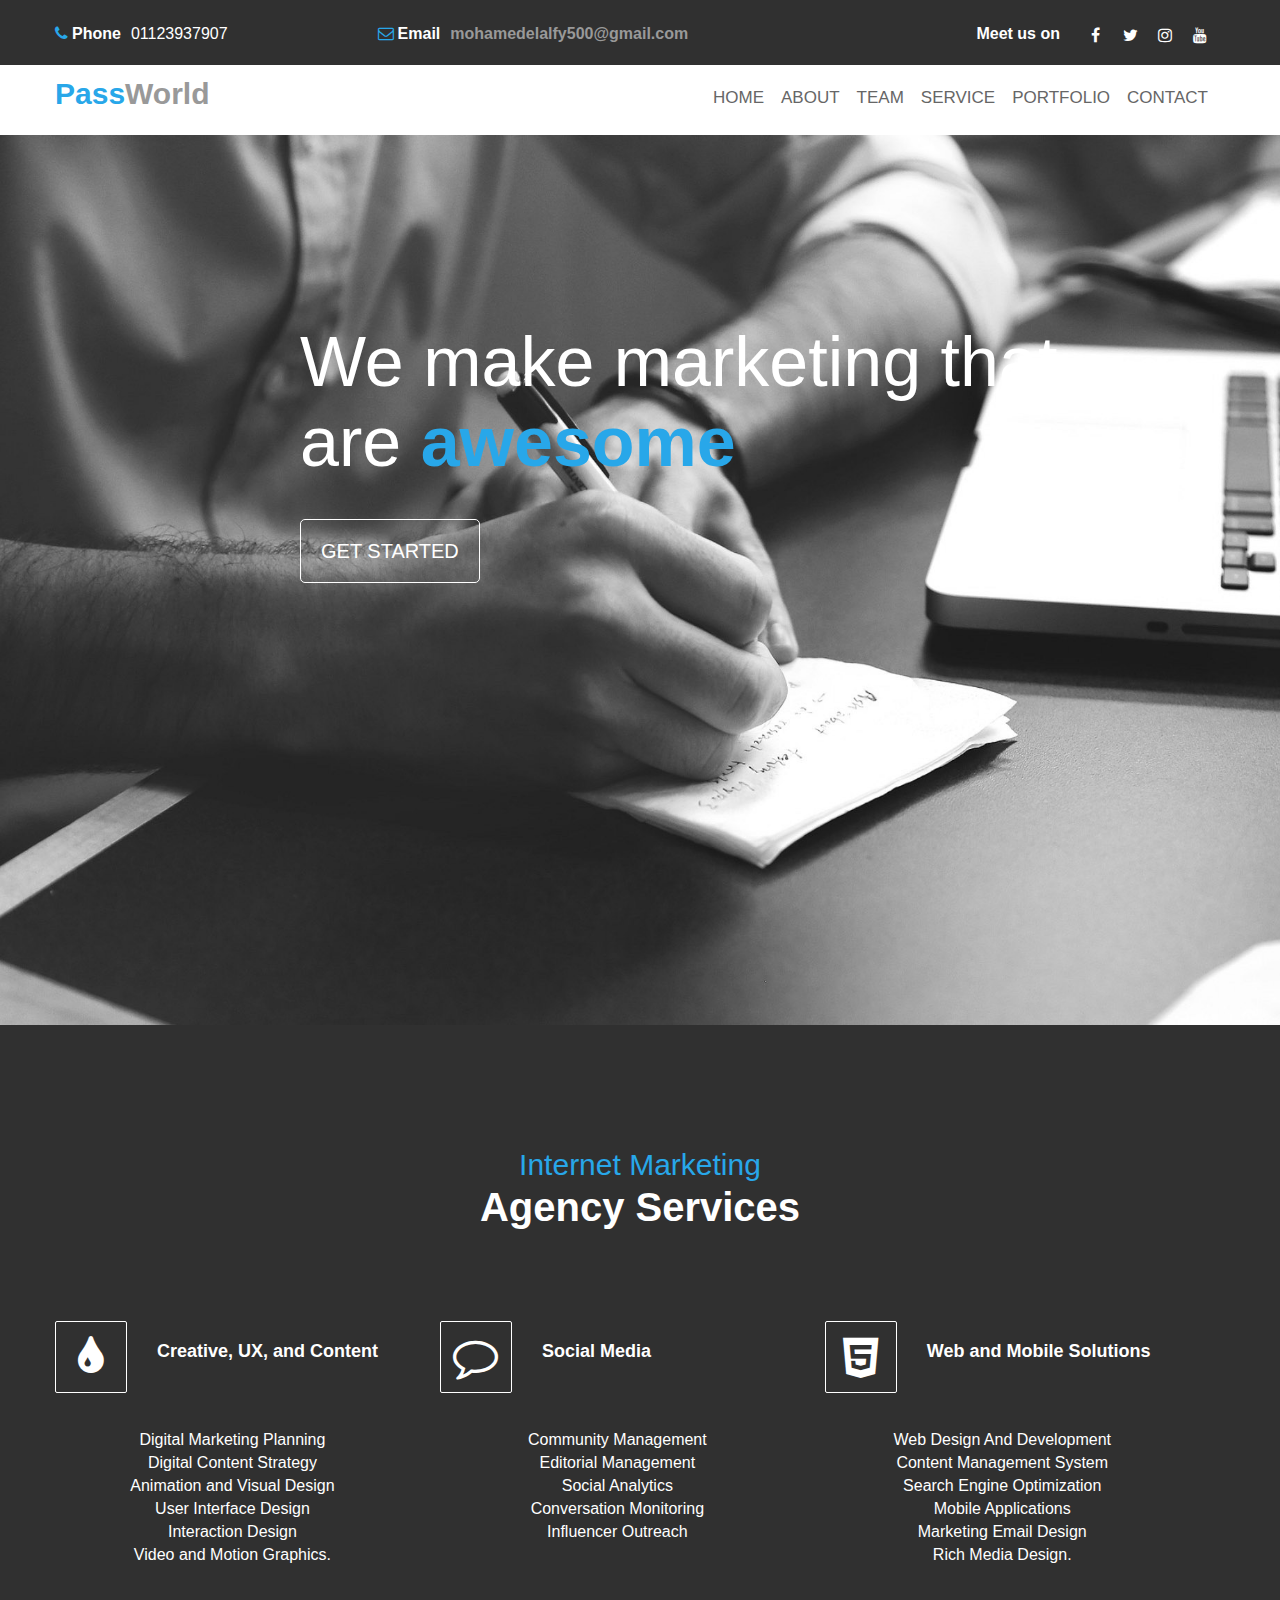
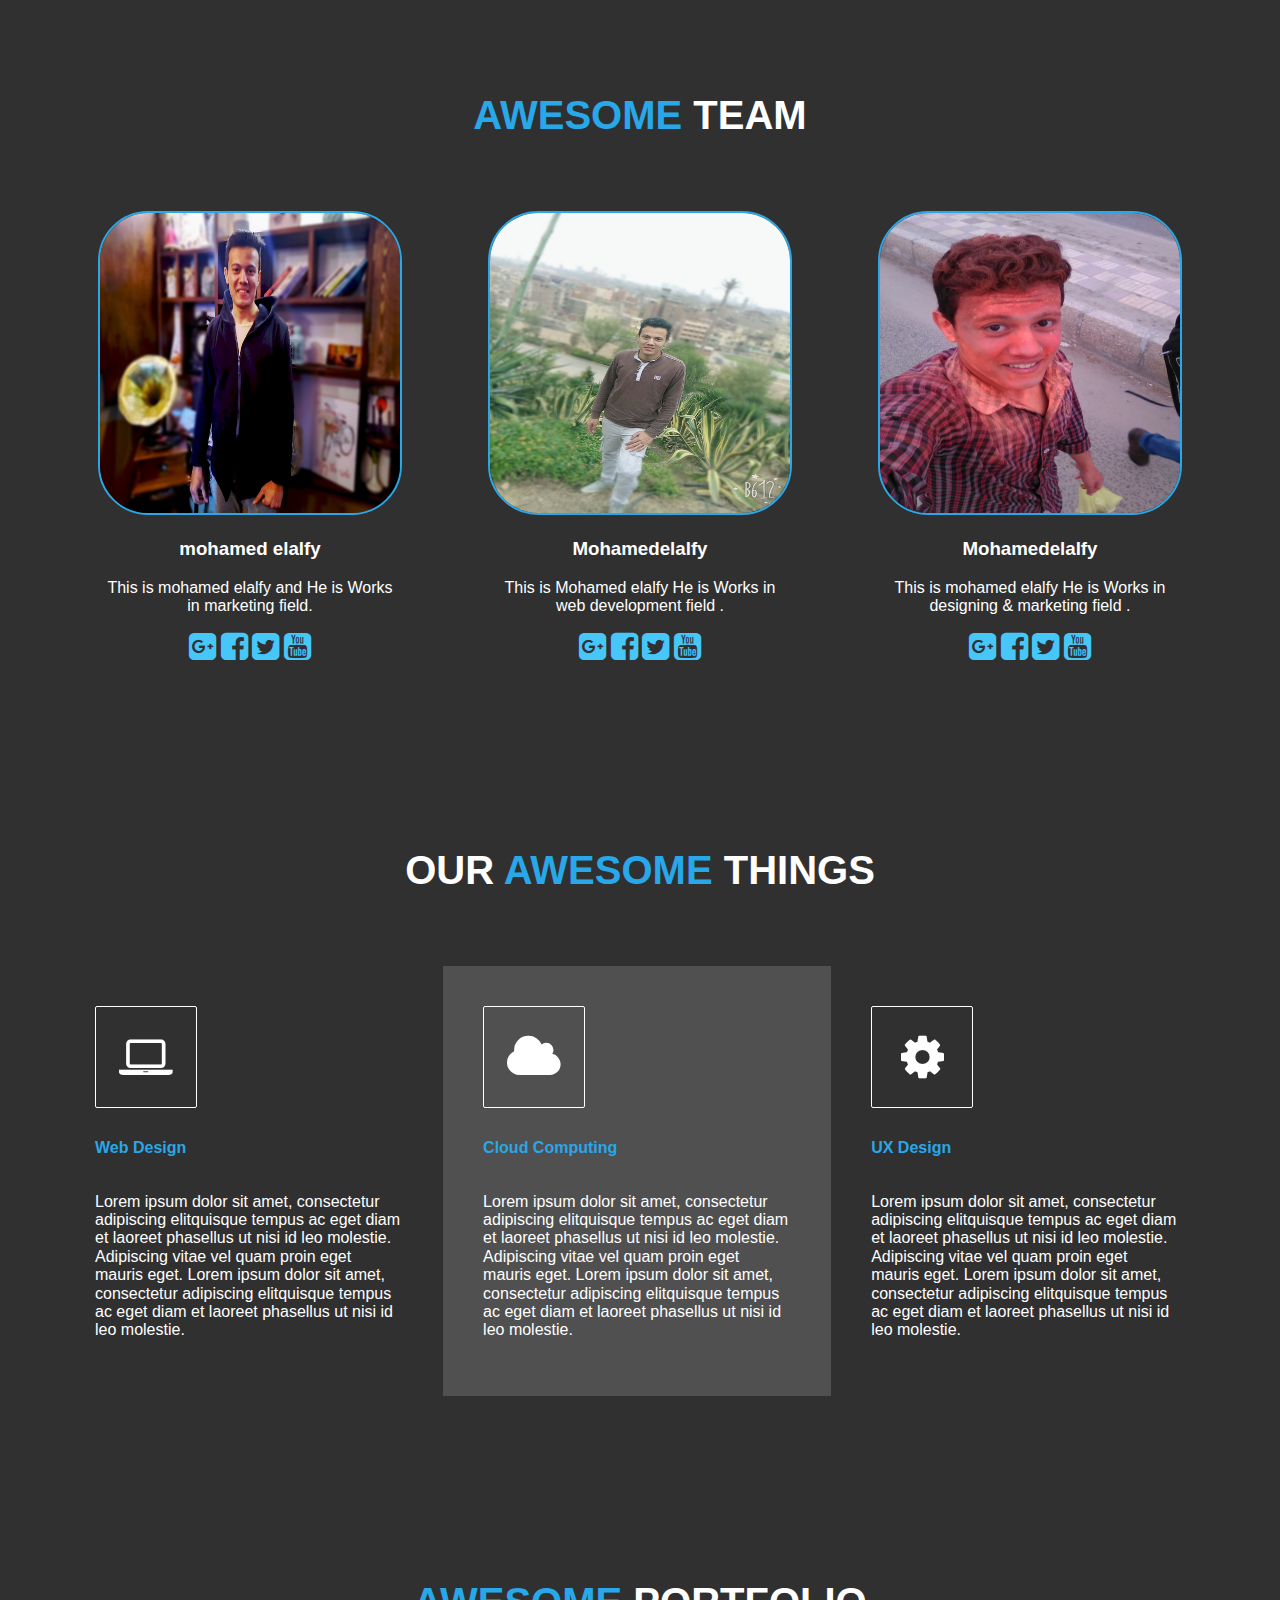
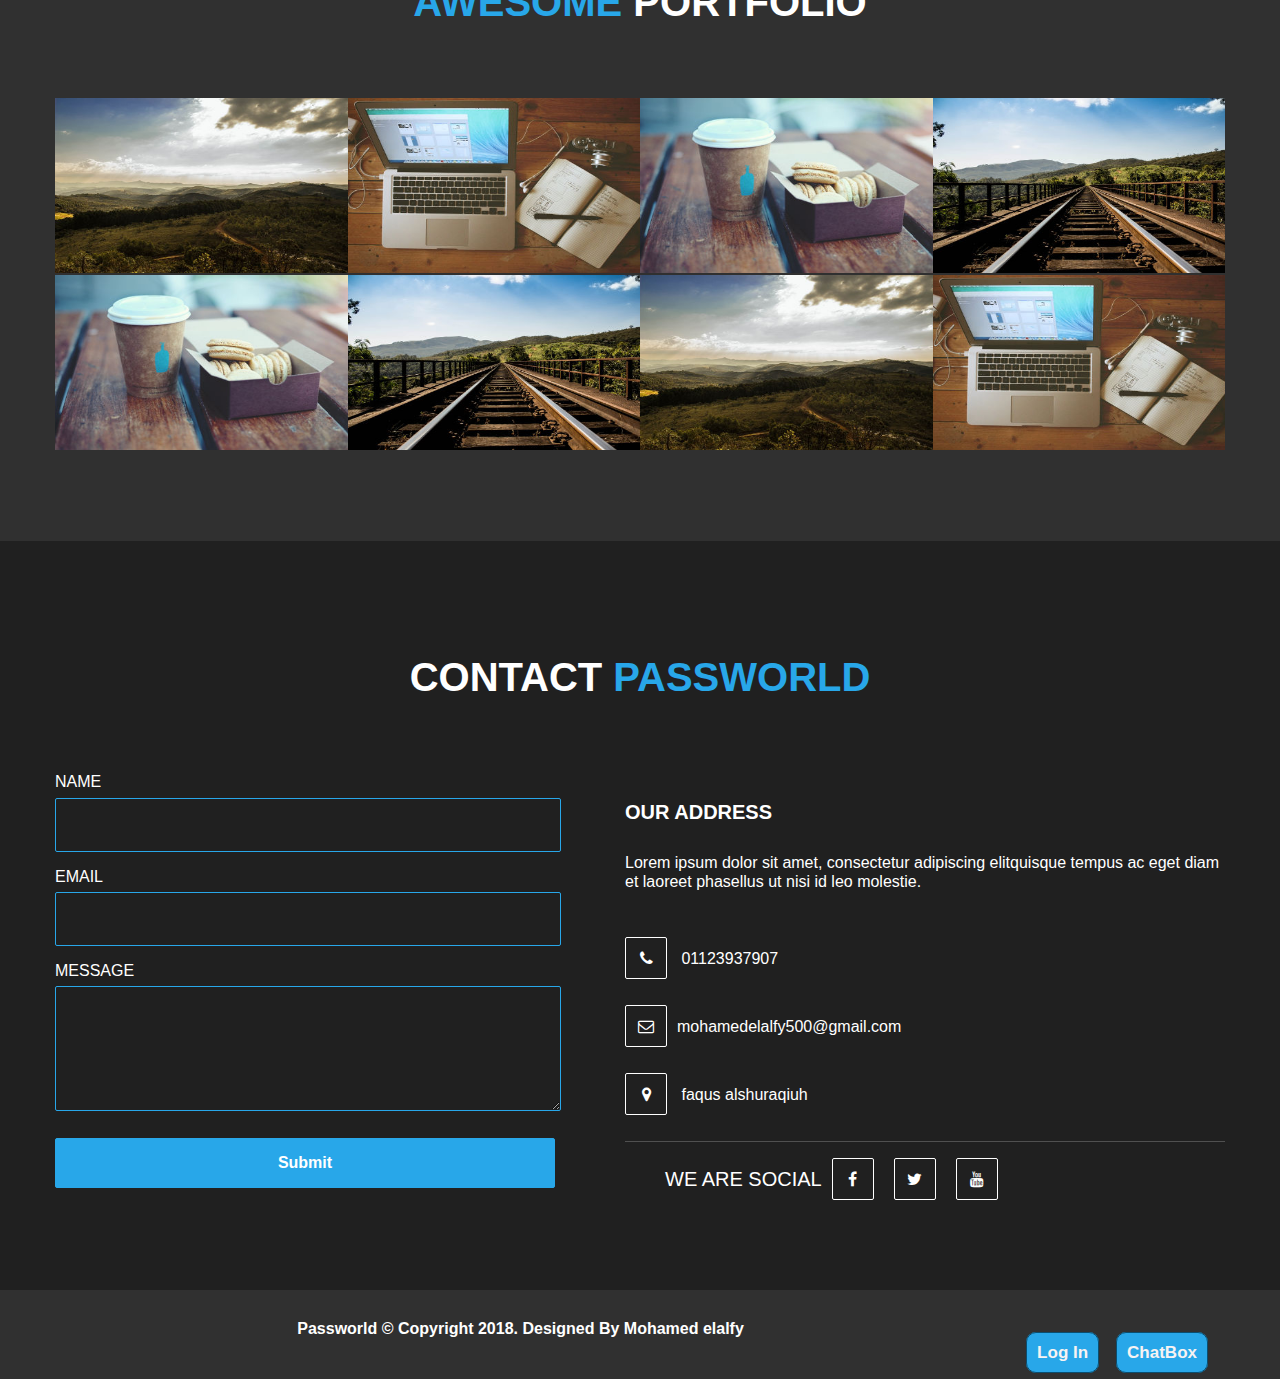
<file: index.html>
<!DOCTYPE html>
<html lang="en">
<head>
    <title>Passworld</title>
    <meta charset="UTF-8">
    <meta name="description" content="PassWorld is a digital marketing in Egypt that provides, Social Media Management, Facebook Campaigns, Online Advertising, Web Design, Mobile Apps">
    <meta name="keywords" content=" digital, social media, digital marketing, digital advertising, digital marketing PassWorld, marketing agency, media campaigns, web design, media campaigns, online advertising">
    <meta name="author" content="PassWorld">
    <meta name="viewport" content="width=device-width, initial-scale=1">
    <link rel="stylesheet" href="style/font-awesome.min.css">
    <link rel="stylesheet" href="style/style.css">
    <link rel="stylesheet" href="style/Normaliz.css">
    <link rel="icon" href="images/logo passworld 1.png">
</head>
<body id="top">
   
        <!-- Start header -->
    <header>
        <div class="container">
            <div class="row">
                <div class="Phone">
                    <p><i class="fa fa-phone"></i><span>Phone</span>01123937907</p>
                </div>
                <div class="Email">
                    <p><i class="fa fa-envelope-o" ></i><span>Email</span><a href="mailto:mohamedadel31038@gmail.com">mohamedelalfy500@gmail.com</a></p>
                </div>
              
                <div class="icons">
                    <ul class="social-icon">
                        <li><span>Meet us on</span></li>
                        <li><a href="https://www.facebook.com/profile.php?id=100001538925750" target="_blank" class="fa fa-facebook"></a></li>
                        <li><a href="#" target="_blank" class="fa fa-twitter"></a></li>
                        <li><a href="https://www.instagram.com/mohamedadel31038/" target="_blank" class="fa fa-instagram"></a></li>
                        <li><a href="#" target="_blank" class="fa fa-youtube"></a></li>
                    </ul>
                    
                </div>
            </div>
        </div>
    </header>
        <!-- End header -->
        <div class="clear-fix"></div>
        <!-- Start navigation -->
        <nav>
            <div class="container">
                <a href="#" class="passworld"><span>Pass</span>World</a>
                    <ul>
                        <li><a href="#top">HOME</a></li>
                        <li><a href="#about">ABOUT</a></li>
                        <li><a href="#team">TEAM</a></li>
                        <li><a href="#service">SERVICE</a></li>
                        <li><a href="#portfolio">PORTFOLIO</a></li>
                        <li><a href="#contact">CONTACT</a>
                        </li>
                    </ul>
            </div>
        </nav>
        <!-- End navigation -->

        <!-- Start home -->
    <section id="Home">
        <div class="container">
            <div class="row">
                <h1 class="text">We make marketing that<br> are <span>awesome</span></h1>    
                <a href="#about" class="getstart" >GET STARTED</a>
            </div>
        </div>
    </section>
        <!-- End home -->

        <!-- Start about -->
    <section id="about">
        <div class="container">
            <div class="row">
                <div class="WE">
                    <h2 class="weareawesome" > <span > Internet Marketing</span><br> Agency Services</h2>
                </div>
                <div class="media">
                    <div class="media-heading-wrapper">
                        <div class="media-object pull-left">
                            <i class="ib-icon fa fa-tint"></i>
                        </div>
                        <h3 class="media-heading">Creative, UX, and Content</h3>
                    </div>
                    <div class="media-body">
                        <p> Digital Marketing Planning <br> Digital Content Strategy<br> Animation and Visual Design<br> User Interface Design<br> Interaction Design<br>  Video and Motion Graphics.</p>
                    </div>
                </div>
                <div class="media">
                    <div class="media-heading-wrapper">
                        <div class="media-object pull-left">
                            <i class=" fa fa-comment-o"></i>
                        </div>
                        <h3 class="media-heading">Social Media</h3>
                    </div>
                    <div class="media-body">
                         <p> Community Management<br> Editorial Management<br> Social Analytics<br> Conversation Monitoring<br> Influencer Outreach<br Marketing Community Platforms.  </p>
                    </div>
                </div>
                <div class="media">
                    <div class="media-heading-wrapper">
                        <div class="media-object pull-left">
                            <i class="fa fa-html5"></i>
                        </div>
                        <h3 class="media-heading"> Web and Mobile Solutions</h3>
                    </div>
                    <div class="media-body">
                        <p>   Web Design And Development <br> Content Management System<br>Search Engine Optimization<br>  Mobile Applications<br>  Marketing Email Design<br> Rich Media Design.</p>
                    </div>
                </div>
            </div>
        </div>
    </section>
        <!-- End about -->
        

        <!-- Start team -->
    <section id="team">
        <div class="container">
            <h2 class="awesometeam" > <span > AWESOME </span> TEAM</h2>
            <div class="ourteam">
                <div class="col">
                    <div class="person">
                        <img class="img-circle" src="images/img-1.jpg" width="300px" height="300px" alt="ُُmohamedelalfy" />
                        <h3>mohamed elalfy</h3>
                        <p>This is mohamed elalfy and He is Works<br>in marketing field.</p>
                        <a href="#"><i class="fa fa-google-plus-square fa-2x"></i></a>
                        <a href="#"><i class="fa fa-facebook-square fa-2x"></i></a>
                        <a href="#"><i class="fa fa-twitter-square fa-2x"></i></a>
                        <a href="#"><i class="fa fa-youtube-square fa-2x"></i></a>
                    </div>
                </div>
                <div class="col">
                    <div class="person">
                        <img class="img-circle" src="images/img-2.jpg" width="300px" height="300px" alt="Mohamed elalfy" />
                        <h3>Mohamedelalfy</h3>
                        <p>This is Mohamed elalfy He is Works in<br>web development field .</p>
                        <a href="#"><i class="fa fa-google-plus-square fa-2x"></i></a>
                        <a href="#"><i class="fa fa-facebook-square fa-2x"></i></a>
                        <a href="#"><i class="fa fa-twitter-square fa-2x"></i></a>
                        <a href="#"><i class="fa fa-youtube-square fa-2x"></i></a>
                    </div>
                </div>
                <div class="col">
                    <div class="person">
                        <img class="img-circle" src="images/img-3.jpg" width="300px" height="300px" alt="Mahmoud Wagih" />
                        <h3>Mohamedelalfy</h3>
                        <p>This is mohamed elalfy He is Works in <br>designing & marketing field .</p>
                        <a href="#"><i class="fa fa-google-plus-square fa-2x"></i></a>
                        <a href="#"><i class="fa fa-facebook-square fa-2x"></i></a>
                        <a href="#"><i class="fa fa-twitter-square fa-2x"></i></a>
                        <a href="#"><i class="fa fa-youtube-square fa-2x"></i></a>
                    </div>
                </div>
            </div>
        </div>
    </section>
        <!-- End team -->
        <div class="clear-fix"></div>
        <!-- Start service -->
    <section id="service">
        <div class="container">
            <h2 class="ourawesomethings" >OUR <span>AWESOME</span> THINGS</h2>
            <div class="colmd">
    			<i class="fa fa-laptop"></i>
    			<h4>Web Design</h4>
    			<p>Lorem ipsum dolor sit amet, consectetur adipiscing elitquisque tempus ac eget diam et laoreet phasellus ut nisi id leo molestie. Adipiscing vitae vel quam proin eget mauris eget. Lorem ipsum dolor sit amet, consectetur adipiscing elitquisque tempus ac eget diam et laoreet phasellus ut nisi id leo molestie.</p>
    		</div>
    		<div class="colmd active">
    			<i class="fa fa-cloud"></i>
    			<h4>Cloud Computing</h4>
    			<p>Lorem ipsum dolor sit amet, consectetur adipiscing elitquisque tempus ac eget diam et laoreet phasellus ut nisi id leo molestie. Adipiscing vitae vel quam proin eget mauris eget. Lorem ipsum dolor sit amet, consectetur adipiscing elitquisque tempus ac eget diam et laoreet phasellus ut nisi id leo molestie.</p>
    	    </div>
    		<div class="colmd">
    			<i class="fa fa-cog"></i>
    			<h4>UX Design</h4>
    			<p>Lorem ipsum dolor sit amet, consectetur adipiscing elitquisque tempus ac eget diam et laoreet phasellus ut nisi id leo molestie. Adipiscing vitae vel quam proin eget mauris eget. Lorem ipsum dolor sit amet, consectetur adipiscing elitquisque tempus ac eget diam et laoreet phasellus ut nisi id leo molestie.</p>
    		</div>
        </div>
    </section>
        <!-- End service -->
        <div class="clear-fix"></div>
        <!-- Start portfolio -->
    <section id="portfolio">
        <div class="container">
            <h2 class="awesomprotofolio"><span>AWESOME</span> PORTFOLIO</h2>
                <div class="col-md-3" data-wow-offset="50" data-wow-delay="0.6s">
                    <div class="portfolio-thumb">
    			        <img src="images/portfolio-img1.jpg" class="img-responsive" alt="portfolio img 1">
                    </div>
                </div>
                <div class="portfolio-thumb">
                    <img src="images/portfolio-img2.jpg" class="img-responsive" alt="portfolio img 1">
                </div>
                <div class="portfolio-thumb">
                    <img src="images/portfolio-img3.jpg" class="img-responsive" alt="portfolio img 1">
                </div>
                <div class="portfolio-thumb">
                    <img src="images/portfolio-img4.jpg" class="img-responsive" alt="portfolio img 1">
                </div>
                <div class="portfolio-thumb">
                    <img src="images/portfolio-img3.jpg" class="img-responsive" alt="portfolio img 1">
                </div>
                <div class="portfolio-thumb">
                    <img src="images/portfolio-img4.jpg" class="img-responsive" alt="portfolio img 1">
                </div>
                <div class="portfolio-thumb">
                    <img src="images/portfolio-img1.jpg" class="img-responsive" alt="portfolio img 1">
                </div>
                <div class="portfolio-thumb">
                    <img src="images/portfolio-img2.jpg" class="img-responsive" alt="portfolio img 1">
                </div> 
        </div>
    </section>
        <!-- End portfolio -->
<div class="clear-fix"></div>
        <!-- Start contact -->
    <section id="contact">
        <div class="container" >
            <h2>CONTACT <span>PASSWORLD</span></h2>
            <div class="form">
                <form>
                    <label>NAME</label> <br>
                    <input name="fullname" type="text" class="form-control" id="fullname"><br>
                    <label>EMAIL</label><br>
                    <input name="email" type="email" class="form-control" id="email"><br>
                    <label>MESSAGE</label><br>
                    <textarea name="message" rows="4" class="form-control" id="message"></textarea><br>                        
                    <input type="submit" class="form-control" id="submit">
                </form>
            </div>
            
            <div class="fadeInRight">
                <address>
                    <p class="address-title">OUR ADDRESS</p>
                    <span>Lorem ipsum dolor sit amet, consectetur adipiscing elitquisque tempus ac eget diam et laoreet phasellus ut nisi id leo molestie.</span>
                    <p><i class="fa fa-phone"></i> 01123937907</p>
                    <p><i class="fa fa-envelope-o"></i>mohamedelalfy500@gmail.com</p>
                    <p><i class="fa fa-map-marker"></i> faqus alshuraqiuh  </p>
                </address>
                <ul class="social-icon">
                    <li class="WE">WE ARE SOCIAL</li>
                    <li><a href="#" class="fa fa-facebook"></a></li>
                    <li><a href="#" class="fa fa-twitter"></a></li>
                    <li><a href="#" class="fa fa-youtube"></a></li>
                </ul>
            </div>
        </div>
    </section>
        <!-- End contact -->
        <!-- start copyright -->
    <section id="copyright">
        <footer id="copyright">
            <div class="container">
                    <ul>
                            <li><a href="Login.html" target="_blank">Log In</a></li>
                            <li><a href="http://localhost:81/chatbox/" target="_blank">ChatBox</a></li>
                        </ul>
                <p >Passworld &copy; Copyright 2018. Designed By Mohamed elalfy</p>
            </div>
        </footer>
    </section>
        <!-- End copyright -->
</body>
</html>
</file>
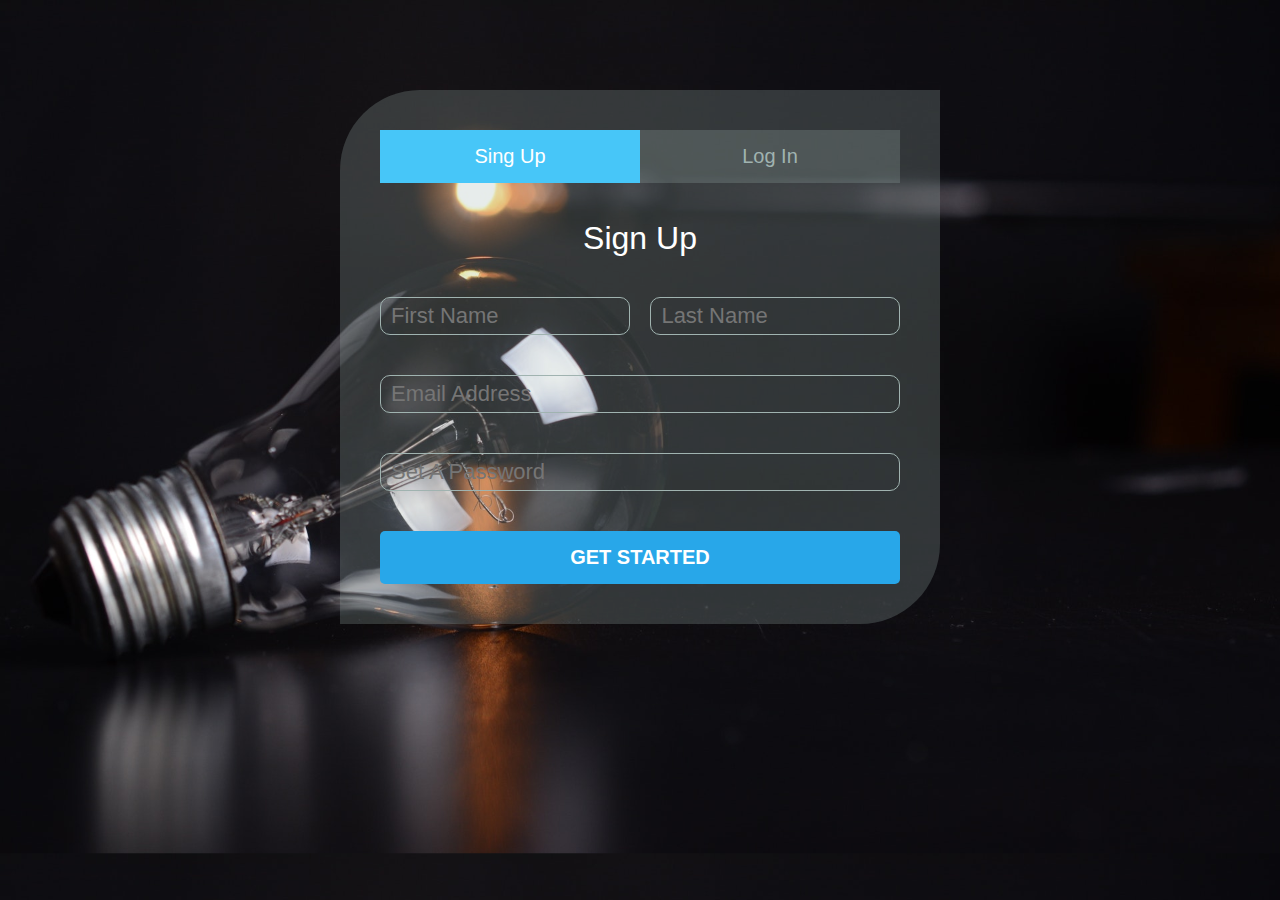
<file: Login.html>
<!DOCTYPE html>
<html lang="en">
<head>
    <meta charset="UTF-8">
    <meta name="viewport" content="width=device-width, initial-scale=1.0">
    <meta http-equiv="X-UA-Compatible" content="ie=edge">
    <meta charset="UTF-8">
    <title>login</title>
    <link rel="stylesheet" href="style/login.css">
    <link rel="icon" href="images/login.png">
</head>
<body>
    <div class="form">
        <ul class="tab-group">
            <li  class="tab active"><a  href="#signup">Sing Up</a></li>
            <li class="tab"> <a href="#login"> Log In</a></li>
        </ul>
        <div class="tab-content">
            
            <div id="signup">
                <h1>Sign Up</h1>
                <form action="index.html" method="post" name="myForm" onsubmit="return(validate());">
                    <div class="top-row">
                        <div class="field-wrap">     
                          <input type="text" placeholder="First Name" name="FName"/>
                        </div>
                        <div class="field-wrap">
                        <input type="text" name="LName"  placeholder="Last Name"/>
                        </div>
                    </div>

                        <div class="field-wrap">
                            <input type="email"  name="Email" placeholder="Email Address"/>
                        </div>
                              
                        <div class="field-wrap">
                            <input type="password" name="Password" placeholder="Set A Password"/>
                        </div>
                            <button type="submit"  class="button button-block"/>Get Started</button> 
                            <a href="index.html" id="test"></a>
                </form>
            </div>

            <div id="login">
                <h1>Welcome Back!</h1>    
                <form action="index.html" method="post" name="Form" onsubmit="return(validate2())">   
                    <div class="field-wrap">
                        <input type="email"  name="email"  placeholder="Email Address"/>
                    </div>
                    <div class="field-wrap">
                        <input type="password" name="password" placeholder="Password"/>
                    </div>
                    
                    <p class="forgot"><a href="#">Forgot Password?</a></p>
                    <button class="button button-block"/>Log In</button>
                </form>
            </div>
        </div><!-- tab-content -->
    </div><!-- /form -->
    <script src='http://cdnjs.cloudflare.com/ajax/libs/jquery/2.1.3/jquery.min.js'></script>
    <script  src="javascript/Javascript.js"></script>
</body>
</html>
</file>
<file: style/style.css>
/* start main Roulez*/
body
{ 
   background: #303030;
   color:#FFFFFF;
   font-family: 'Open Sans', sans-serif;
   font-weight:300;
   overflow-x:hidden;
}
.container
{
    width:1170px;
    margin:auto
}
.clear-fix{clear:both}   
	
a {
	color: #47C6F8;
}
	
a:hover {
	color: #0FF;
}

/* start h2 */
h2
	{
		text-align: center;
		font-size: 40px;
		padding-bottom: 40px;
	}	
h2 span
	{
		color: #28a7e9;
		font-weight: bold;
	}
/* end h2 */
/* End main Roulez*/

/* Start header */
header
{
    min-height:20px;
    padding-top:9px;
    padding-bottom:6px;
    overflow: hidden
}
header .fa
{
    color: #28a7e9;
}
header span
{
    font-weight:bold;
    padding-right: 10px;
    padding-left: 4px;
}
header a
{
    color:#999;
    font-weight:600;  
    text-decoration:none;
}
header .row .Phone
{
    float: left;
    padding-right:150px
}
header .row .Email
{
    float: left;
}
header .icons
{
    float: right;
    overflow: hidden
}
header .social-icon
{
    text-align: right;
}
header .social-icon li 
{
    list-style: none;
    float: left;
    padding-right: 15px;
    
}
header .social-icon li a
{
    color: #ffff;
    border: none;
    width: 20px;
    height: 20px;
    line-height:20px;
    text-align: center;
    text-decoration:none;
}
header .social-icon li a:hover
{
    background-color: #28a7e9;
    border-radius: 5px
}
/* End header */
/* start nagivation */
nav
{
    background-color: #FFFFFF;
    overflow: hidden;
    padding-bottom: 11px;
    position: sticky;
    top: 0;
}
nav ul li
{
    
    float:left;
    padding-right: 17px;
    list-style: none;
    padding-top:7px;
    
}
nav ul 
{
    float:right;
    
}

nav ul li a{
    text-decoration: none;
    color: rgb(102, 102, 102);
    font-size: 17px;
    
}
nav .passworld
{
    float: left;
    text-decoration: none;
    color: #999;
    font-weight: bold;
    font-size: 30px; 
    padding-top:12px
     
}
nav .passworld span
{
    color:#28a7e9;
}
nav ul li a:hover
{
color: rgb(44, 42, 42);
font-weight: bold;
background-color: #28a7e9;
padding:10px;
border-radius: 4px;
}

/* End nagivation */
/* Start home */
#Home
{
    background: url('../images/home-bg.jpg') no-repeat;
    background-size:cover;
    padding-top: 140px;
    padding-bottom: 100px;
    min-height: 650px; 
    padding-left: 300px;
    margin-bottom: 80px
}
#Home .text
{
    font-weight:300;
    font-size: 70px;
    padding-bottom: 10px
}
#Home .text span
{
    color: #28a7e9;
    font-weight: bold;
}
#Home .getstart
{
    text-decoration: none;
    font-size: 20px;
    color:#FFFFFF;
    border: 1px solid #FFFFFF;
    padding: 20px;
    border-radius: 5px;
}
/* End home */
/* Start about */
#about
{
    overflow:hidden; 
    margin-bottom: 80px
}
#about .weareawesome span
{
    font-size: 30px;
    font-weight:normal
}
#about .media
{
    float:left;
    width:30.33333%;
    padding-right: 30px;
    padding-bottom: 30px;
}
#about .media p
{
    text-align: center;
    line-height: 23px
}

#about .weareawesome 
{
    color: #FFFFFF;
}
#about .media-heading-wrapper
{
    padding-bottom: 32px;
}
#about .media-heading-wrapper .fa
{
    border: 1px solid #fff;
    border-radius: 2px;
    color: #fff;
    font-size: 45px;
    width: 70px;
    height: 70px;
    line-height: 70px;
    text-align: center;
    margin-bottom: 20px;
    margin-right: 30px;
}
#about .media-heading-wrapper h3
{
    font-size: 18px;
    font-weight: bold;
    padding-top: 20px;
    padding-left: 52px;
}
#about .media-heading-wrapper .fa:hover
{
    background-color: #28a7e9;
}
/* End about */
/* Start team */
#team .ourteam .col .person 
{
    float:left;
    overflow: hidden;
    width:33.33333%;
    margin-bottom: 150px;
    text-align: center
}
#team .ourteam .col .person .img-circle
{
    border:2px solid #28a7e9;
    border-radius: 50px
}
#team .person :hover
{
    cursor: pointer;
    opacity:0.5;
}
/* End team */
/* Start service */
#service .colmd
{
    float:left;
    overflow: hidden;
    width:26.33333%;
    padding: 40px;
    margin-bottom: 150px;
}
#service .colmd:hover
{
    background: #505050;
}
#service .active
{
    background: #505050;

}
#service .fa
{
    border: 1px solid #fff;
    border-radius: 2px;
    color: #fff;
    font-size: 50px;
    width: 100px;
    height: 100px;
    line-height: 100px;
    text-align: center;
}
#service h4
{
    color: #28a7e9;
    font-weight:bold;
    padding-top:10px;
    padding-bottom:14px
}
/* End service */
/* start portfolio */
#portfolio
{
    padding-bottom:100px;
}
#portfolio .portfolio-thumb .img-responsive
{
    width: 310px;
    height: 175px
}
#portfolio .portfolio-thumb
{
    overflow: hidden;
    float:left; 
    padding: 0;
    margin-bottom:-3px;
    width:25%;
}
/* End portfolio */
/* Start Contact */
#contact
{
    background: #202020;
    margin-top: 90px;
    margin-bottom:30px;
    padding-bottom:80px;
    overflow: hidden
}
#contact .form
{
    float:left;
    width:100px
   
}
#contact h2
{
    text-align: center;
    padding-top:80px;
}
#contact .form-control
{
    background: transparent;
    border:1px solid #28a7e9;
    border-radius: 2px;
    color: #fff;
    margin-top: 6px;
    margin-bottom: 16px;
    width:500px;
    height:50px;
}

#contact  #message
{
    height:119px;
}
#contact #submit
{
    background-color: #28a7e9;
    font-weight: bold;
    -webkit-transition: all 0.4s ease-in-out;
    transition: all 0.4s ease-in-out;
}


#contact #submit:hover
{
    background-color: transparent;
}
#contact .fadeInRight
{
float: right;
width: 600px
}
#contact address
{
    border-bottom: 1px solid #505050;
    padding-top:8px;
    font-family: Arial, Helvetica, sans-serif;
    font-style: normal;
}
#contact .address-title
{
    font-weight: bold;
    font-size: 20px;
    padding-bottom:10px;
}
#contact address span
{
    display: block;
    padding-bottom: 30px;
    font-family: Arial, Helvetica, sans-serif;
    font-style: normal;
}
#contact  .fa
{
    border: 1px solid #fff;
    border-radius: 2px;
    width: 40px;
    height: 40px;
    line-height: 40px;
    text-align: center;
    margin-right: 10px;
    margin-bottom: 10px;
}
#contact .social-icon li
{
    float: left;
    list-style: none;
    padding-right: 10px;
    text-decoration: none
}
#contact .social-icon li a
{
    text-decoration: none;
    color: #FFF;
    

}
#contact .social-icon li a:hover
{
    background-color: #28a7e9;
    font-weight: bold;
    -webkit-transition: all 0.4s ease-in-out;
    transition: all 0.4s ease-in-out;
}
#contact .social-icon .WE
{
   padding-top:10px ;
   font-size: 20px;
}

/* End Contact */
/* start copyright */
#copyright
{
    padding-bottom:10px
}
#copyright p
{
    font-weight: bold;
    text-align: center
}

#copyright ul li
{
    
    float:left;
    padding-right: 17px;
    list-style: none;
    padding-top:7px;
    
}
#copyright  ul 
{
    float:right;
    
}

#copyright ul li a{
    text-decoration: none;
    color: rgb(247, 243, 243);
    font-size: 17px;
    background-color: #28a7e9;
    font-weight: bold;
    padding:10px;
   
    border: 1px solid #0a4e70;
    border-radius: 10px;
}
#copyright ul li a:hover
{
    background-color: transparent;

    -webkit-transition: all 0.4s ease-in-out;
    transition: all 0.4s ease-in-out;

}
/* end copyright */
</file>
<file: style/login.css>
*, *:before, *:after {
    -webkit-box-sizing: border-box;
            box-sizing: border-box;
  }
  body {
    background-image:url('../images/log.jpeg');
    background-size:cover;
   font-family: 'Titillium Web', sans-serif;
  }
  
  a {
    text-decoration: none;
  }
  
  .form {
    background: rgba(160, 179, 176, 0.25);
    padding: 40px;
    max-width: 600px;
    margin: 90px auto;
    border-radius: 80px 0 80px 0;
    
  }
  .tab-group {
    list-style: none;
    padding: 0;
    margin: 0 0 40px 0;
  }
  
  .tab-group li a {
    display: block;
    text-decoration: none;
    padding: 15px;
    background: rgba(160, 179, 176, 0.25);
    color: #a0b3b0;
    font-size: 20px;
    float: left;
    width: 50%;
    text-align: center;
    cursor: pointer;

  }
  
  .tab-group li a:hover {
    background: rgb(10, 50, 65);
    color: #ffffff;
  }
  
  .tab-group .active a {
    background: #47C6F8;;
    color: #ffffff;
  }
  
  .tab-content > div:last-child {
    display: none;
  }
  
  h1 {
    text-align: center;
    color: #ffffff;
    font-weight: 300;
    padding-top: 50px;
    margin: 0 0 40px;
  } 
  
  input, textarea {
    font-size: 22px;
    display: block;
    width: 100%;
    height: 100%;
    padding: 5px 10px;
    background: none;
    background-image: none;
    border: 1px solid #a0b3b0;
    color: #ffffff;
    border-radius:10px;
    
  }
  
  input:focus, textarea:focus 
  {
    border-color: rgb(74, 159, 190);;
  }
  
  
  .field-wrap {
    
    margin-bottom: 40px;
  }
  
  .top-row:after {
    content: "";
    display: table;
    clear: both;
  }
  
  .top-row > div {
    float: left;
    width: 48%;
    margin-right: 4%;
  }
  
  .top-row > div:last-child {
    margin: 0;
  }
  
  .button {
    border: 0;
    border-radius:5px;
    padding: 15px 0;
    font-size: 20px;
    font-weight: 600;
    text-transform: uppercase;
    background: #28a7e9;
    color: #ffffff;
    -webkit-transition: all 0.4s ease-in-out;
    transition: all 0.4s ease-in-out;
    
  }
  
  .button:hover, .button:focus {
     background-color: transparent;
  }
  
  .button-block {
    display: block;
    width: 100%;
  }
  
  .forgot {
    margin-top: -20px;
    text-align: right;
  }
</file>
<file: style/Normaliz.css>
/*! normalize.css v7.0.0 | MIT License | github.com/necolas/normalize.css */

/* Document
   ========================================================================== */

/**
 * 1. Correct the line height in all browsers.
 * 2. Prevent adjustments of font size after orientation changes in
 *    IE on Windows Phone and in iOS.
 */

html {
  line-height: 1.15; /* 1 */
  -ms-text-size-adjust: 100%; /* 2 */
  -webkit-text-size-adjust: 100%; /* 2 */
}

/* Sections
   ========================================================================== */

/**
 * Remove the margin in all browsers (opinionated).
 */

body {
  margin: 0;
}

/**
 * Add the correct display in IE 9-.
 */

article,
aside,
footer,
header,
nav,
section {
  display: block;
}

/**
 * Correct the font size and margin on `h1` elements within `section` and
 * `article` contexts in Chrome, Firefox, and Safari.
 */

h1 {
  font-size: 2em;
  margin: 0.67em 0;
}

/* Grouping content
   ========================================================================== */

/**
 * Add the correct display in IE 9-.
 * 1. Add the correct display in IE.
 */

figcaption,
figure,
main { /* 1 */
  display: block;
}

/**
 * Add the correct margin in IE 8.
 */

figure {
  margin: 1em 40px;
}

/**
 * 1. Add the correct box sizing in Firefox.
 * 2. Show the overflow in Edge and IE.
 */

hr {
  box-sizing: content-box; /* 1 */
  height: 0; /* 1 */
  overflow: visible; /* 2 */
}

/**
 * 1. Correct the inheritance and scaling of font size in all browsers.
 * 2. Correct the odd `em` font sizing in all browsers.
 */

pre {
  font-family: monospace, monospace; /* 1 */
  font-size: 1em; /* 2 */
}

/* Text-level semantics
   ========================================================================== */

/**
 * 1. Remove the gray background on active links in IE 10.
 * 2. Remove gaps in links underline in iOS 8+ and Safari 8+.
 */

a {
  background-color: transparent; /* 1 */
  -webkit-text-decoration-skip: objects; /* 2 */
}

/**
 * 1. Remove the bottom border in Chrome 57- and Firefox 39-.
 * 2. Add the correct text decoration in Chrome, Edge, IE, Opera, and Safari.
 */

abbr[title] {
  border-bottom: none; /* 1 */
  text-decoration: underline; /* 2 */
  text-decoration: underline dotted; /* 2 */
}

/**
 * Prevent the duplicate application of `bolder` by the next rule in Safari 6.
 */

b,
strong {
  font-weight: inherit;
}

/**
 * Add the correct font weight in Chrome, Edge, and Safari.
 */

b,
strong {
  font-weight: bolder;
}

/**
 * 1. Correct the inheritance and scaling of font size in all browsers.
 * 2. Correct the odd `em` font sizing in all browsers.
 */

code,
kbd,
samp {
  font-family: monospace, monospace; /* 1 */
  font-size: 1em; /* 2 */
}

/**
 * Add the correct font style in Android 4.3-.
 */

dfn {
  font-style: italic;
}

/**
 * Add the correct background and color in IE 9-.
 */

mark {
  background-color: #ff0;
  color: #000;
}

/**
 * Add the correct font size in all browsers.
 */

small {
  font-size: 80%;
}

/**
 * Prevent `sub` and `sup` elements from affecting the line height in
 * all browsers.
 */

sub,
sup {
  font-size: 75%;
  line-height: 0;
  position: relative;
  vertical-align: baseline;
}

sub {
  bottom: -0.25em;
}

sup {
  top: -0.5em;
}

/* Embedded content
   ========================================================================== */

/**
 * Add the correct display in IE 9-.
 */

audio,
video {
  display: inline-block;
}

/**
 * Add the correct display in iOS 4-7.
 */

audio:not([controls]) {
  display: none;
  height: 0;
}

/**
 * Remove the border on images inside links in IE 10-.
 */

img {
  border-style: none;
}

/**
 * Hide the overflow in IE.
 */

svg:not(:root) {
  overflow: hidden;
}

/* Forms
   ========================================================================== */

/**
 * 1. Change the font styles in all browsers (opinionated).
 * 2. Remove the margin in Firefox and Safari.
 */

button,
input,
optgroup,
select,
textarea {
  font-family: sans-serif; /* 1 */
  font-size: 100%; /* 1 */
  line-height: 1.15; /* 1 */
  margin: 0; /* 2 */
}

/**
 * Show the overflow in IE.
 * 1. Show the overflow in Edge.
 */

button,
input { /* 1 */
  overflow: visible;
}

/**
 * Remove the inheritance of text transform in Edge, Firefox, and IE.
 * 1. Remove the inheritance of text transform in Firefox.
 */

button,
select { /* 1 */
  text-transform: none;
}

/**
 * 1. Prevent a WebKit bug where (2) destroys native `audio` and `video`
 *    controls in Android 4.
 * 2. Correct the inability to style clickable types in iOS and Safari.
 */

button,
html [type="button"], /* 1 */
[type="reset"],
[type="submit"] {
  -webkit-appearance: button; /* 2 */
}

/**
 * Remove the inner border and padding in Firefox.
 */

button::-moz-focus-inner,
[type="button"]::-moz-focus-inner,
[type="reset"]::-moz-focus-inner,
[type="submit"]::-moz-focus-inner {
  border-style: none;
  padding: 0;
}

/**
 * Restore the focus styles unset by the previous rule.
 */

button:-moz-focusring,
[type="button"]:-moz-focusring,
[type="reset"]:-moz-focusring,
[type="submit"]:-moz-focusring {
  outline: 1px dotted ButtonText;
}

/**
 * Correct the padding in Firefox.
 */

fieldset {
  padding: 0.35em 0.75em 0.625em;
}

/**
 * 1. Correct the text wrapping in Edge and IE.
 * 2. Correct the color inheritance from `fieldset` elements in IE.
 * 3. Remove the padding so developers are not caught out when they zero out
 *    `fieldset` elements in all browsers.
 */

legend {
  box-sizing: border-box; /* 1 */
  color: inherit; /* 2 */
  display: table; /* 1 */
  max-width: 100%; /* 1 */
  padding: 0; /* 3 */
  white-space: normal; /* 1 */
}

/**
 * 1. Add the correct display in IE 9-.
 * 2. Add the correct vertical alignment in Chrome, Firefox, and Opera.
 */

progress {
  display: inline-block; /* 1 */
  vertical-align: baseline; /* 2 */
}

/**
 * Remove the default vertical scrollbar in IE.
 */

textarea {
  overflow: auto;
}

/**
 * 1. Add the correct box sizing in IE 10-.
 * 2. Remove the padding in IE 10-.
 */

[type="checkbox"],
[type="radio"] {
  box-sizing: border-box; /* 1 */
  padding: 0; /* 2 */
}

/**
 * Correct the cursor style of increment and decrement buttons in Chrome.
 */

[type="number"]::-webkit-inner-spin-button,
[type="number"]::-webkit-outer-spin-button {
  height: auto;
}

/**
 * 1. Correct the odd appearance in Chrome and Safari.
 * 2. Correct the outline style in Safari.
 */

[type="search"] {
  -webkit-appearance: textfield; /* 1 */
  outline-offset: -2px; /* 2 */
}

/**
 * Remove the inner padding and cancel buttons in Chrome and Safari on macOS.
 */

[type="search"]::-webkit-search-cancel-button,
[type="search"]::-webkit-search-decoration {
  -webkit-appearance: none;
}

/**
 * 1. Correct the inability to style clickable types in iOS and Safari.
 * 2. Change font properties to `inherit` in Safari.
 */

::-webkit-file-upload-button {
  -webkit-appearance: button; /* 1 */
  font: inherit; /* 2 */
}

/* Interactive
   ========================================================================== */

/*
 * Add the correct display in IE 9-.
 * 1. Add the correct display in Edge, IE, and Firefox.
 */

details, /* 1 */
menu {
  display: block;
}

/*
 * Add the correct display in all browsers.
 */

summary {
  display: list-item;
}

/* Scripting
   ========================================================================== */

/**
 * Add the correct display in IE 9-.
 */

canvas {
  display: inline-block;
}

/**
 * Add the correct display in IE.
 */

template {
  display: none;
}

/* Hidden
   ========================================================================== */

/**
 * Add the correct display in IE 10-.
 */

[hidden] {
  display: none;
}
</file>
